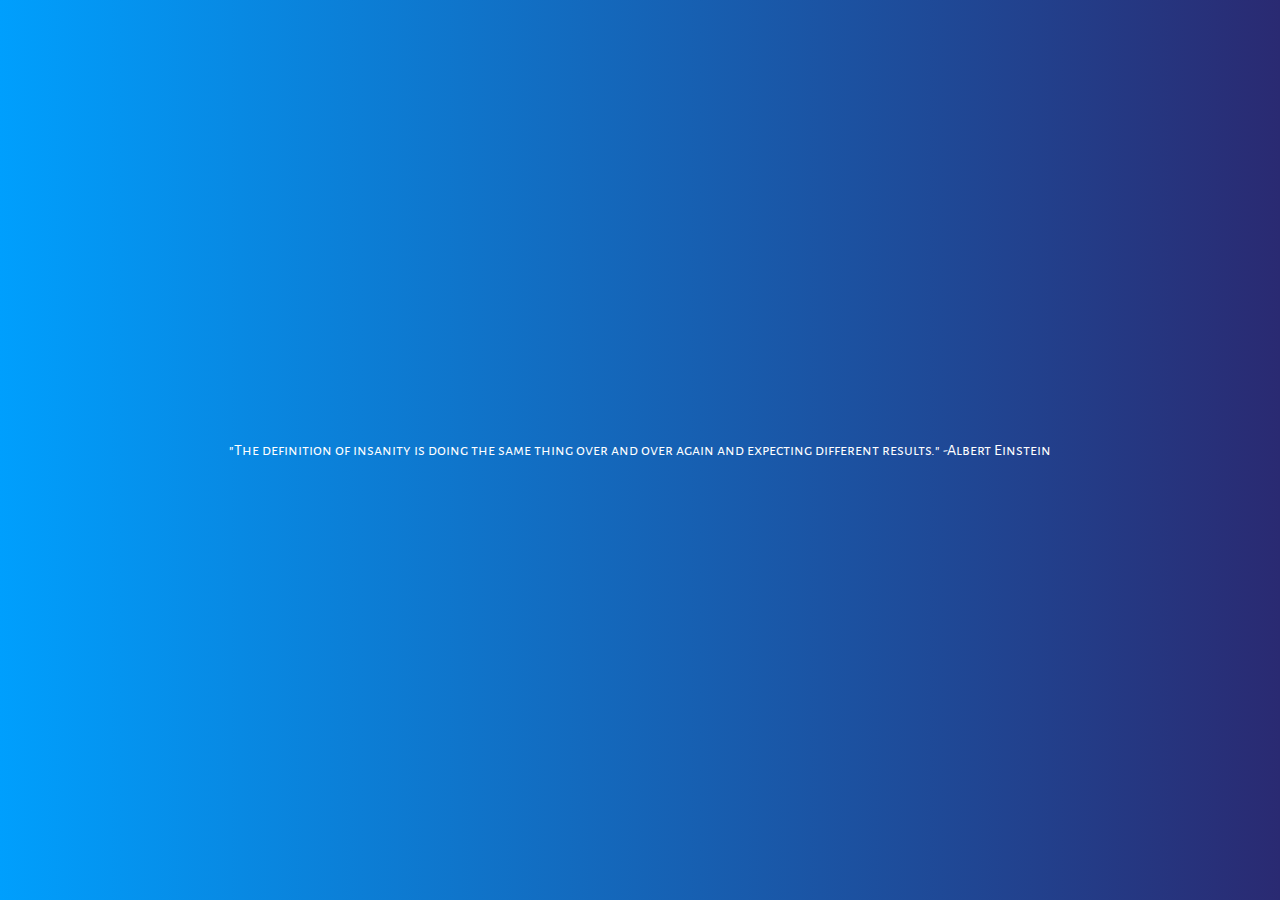
<file: index.html>
<!DOCTYPE html>
<html lang="en">
<head>
    <meta charset="UTF-8">
    <meta name="viewport" content="width=device-width, initial-scale=1.0">
    <link rel="stylesheet" href="style.css">
    <link href="https://fonts.googleapis.com/css2?family=Alegreya+Sans+SC&family=Source+Sans+Pro&display=swap" rel="stylesheet">
    <link rel="icon" href="/icons/favicon.ico" type="image" sizes="16x16">
    <meta name="description" content="Goh Hong Rui has always been energetic when doing what he is passionate about. This is why he devotes much of his time, especially recently, to learning many IT related things.">
    <title>Welcome</title>
</head>
<body>
    <main>
        <a id="Quote">"The definition of insanity is doing the same thing over and over again and expecting different results." -Albert Einstein</a>
    </main>
    <script>
        document.getElementById("Quote").addEventListener("click",(e)=>{
            document.getElementById("Quote").className += "Contracting"
            setTimeout(function(){
                document.location.href="main.html"
            },750)
        })
    </script>
</body>
</html>
</file>
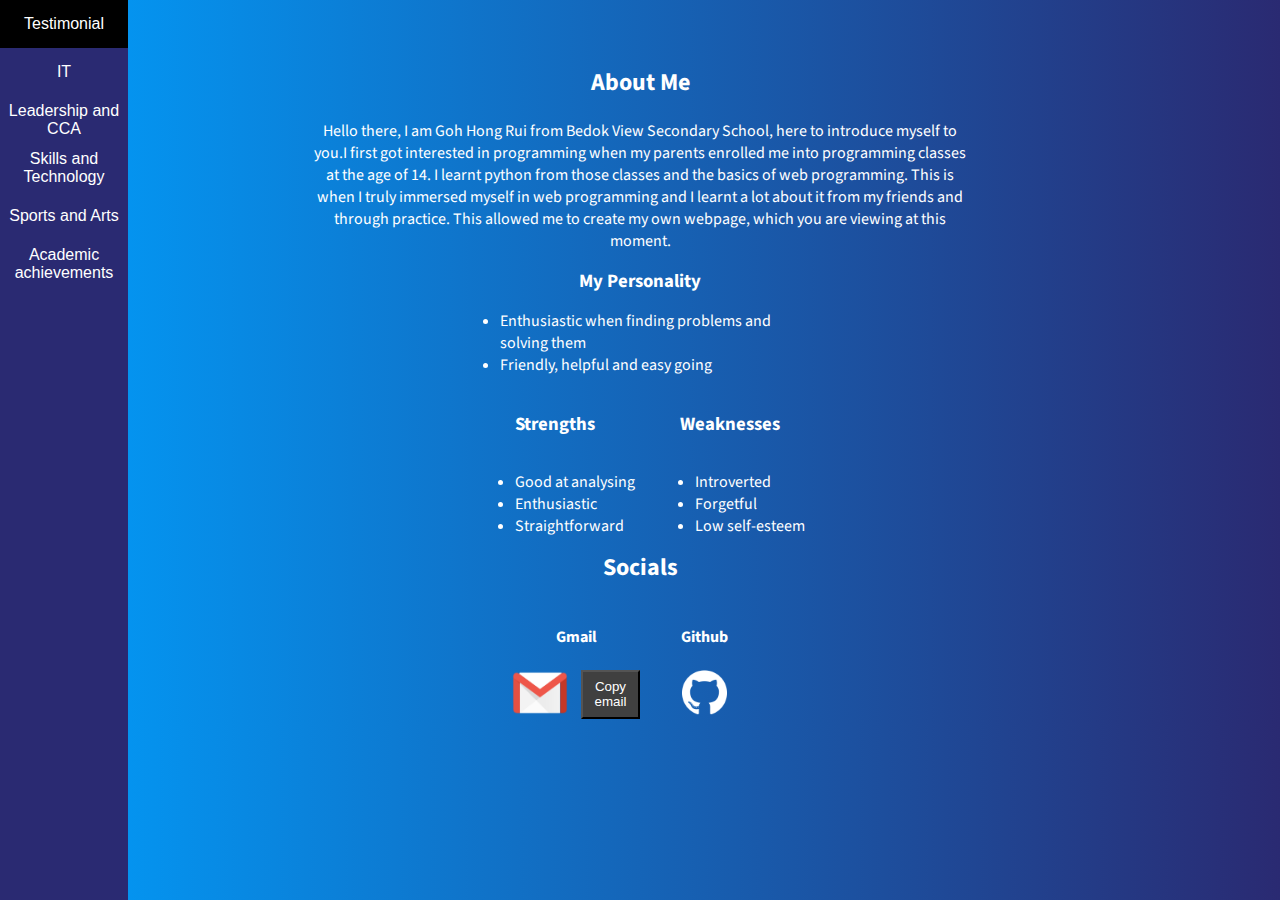
<file: main.html>
<!DOCTYPE html>
<html lang="en">
<head>
    <meta charset="UTF-8">
    <meta name="viewport" content="width=device-width, initial-scale=1.0">
    <link rel="stylesheet" href="main.css">
    <link href="https://fonts.googleapis.com/css2?family=Alegreya+Sans+SC&family=Source+Sans+Pro&display=swap" rel="stylesheet">
    
    <link rel="icon" href="/icons/favicon.ico" type="image" sizes="16x16">
    <link rel="stylesheet" href="navbar.css">
    <title>About Me</title>
</head>
<body>
    <nav id="navbar">
        <ul class="navbar-nav">
            <li class="nav-item">
                <a href="/Testimonial.pdf" class="nav-link" target=_blank id="Testimonial"><span class="z">Testimonial</span></a>
            </li>
            <li class="nav-item">
                <a href="IT/Projects.html" class="nav-link" id="Projects"><span class="z">IT</span></a>
            </li>
            <li class="nav-item">
                <a href="Leadership and CCA/Leadership.html" class="nav-link" id="Leadership">Leadership and CCA</a>
            </li>
            <li class="nav-item">
                <a href="skills.html" class="nav-link" id="Skills">Skills and Technology</a>
            </li>
            <li class="nav-item">
                <a href="The Arts/arts.html" class="nav-link" id="Arts"><span class="z">Sports and Arts</span></a>
            </li>
            <li class="nav-item">
                <a class="nav-link" href="Academics/Academics.html">Academic achievements</a>
            </li>
        </ul>
    </nav>
    <main id="content">
        <section id="About">
            <header>
                <h2 id="AboutH2">About Me</h2>
            </header>
            <p id="biography">Hello there, I am Goh Hong Rui from Bedok View Secondary School, here to introduce myself to you.I first got interested in programming when my parents enrolled me into programming classes at the age of 14. I learnt python from those classes and the basics of web programming. This is when I truly immersed myself in web programming and I learnt a lot about it from my friends and through practice. This allowed me to create my own webpage, which you are viewing at this moment.</p>
        </section>
        <section id="AboutMe">
            <header class="SectionHeaders">
                <h3 id="Intro">My Personality</h3>
            </header>
            <ul>
                <li class="Personalities">Enthusiastic when finding problems and solving them</li>
                <li class="Personalities">Friendly, helpful and easy going</li>
            </ul>
            <div id="PersonalityDivDiv">
                <div class="personalityDiv Left" id="ProDiv">
                    <h3 id="Pros">Strengths</h3>
                    <ul>
                        <li class="Pros">Good at analysing</li>
                        <li class="Pros">Enthusiastic</li>
                        <li class="Pros">Straightforward</li>
                    </ul>
                </div>
                <div class="personalityDiv Right" id="ConDiv">
                    <h3 id="Cons">Weaknesses</h3>
                    <ul>
                        <li class="Cons">Introverted</li>
                        <li class="Cons">Forgetful</li>
                        <li class="Cons">Low self-esteem</li>
                    </ul>
                </div>
            </div>
        </section>
    </main>
    <br>
    <section id="SocialSection">
        <h2 id="Socials">Socials</h2>
        <div id="SocialDiv1">
            <div id="SocialDiv2" class="A">
                <h4 id="GmailHeader">Gmail</h4>
                <div id="SocialDiv1">
                    <a href="mailto:gohhongrui@gmail.com" class="socialLink Social" id="GmailLink"><img src="/icons/Gmail logo.png" alt="Gmail" class="Gmail Socials" id="Gmaillogo"></a>
                    <button onclick="CopyText()" class="Gmail Social middle" id="CopyTextButton">Copy email</button>
                </div>
            </div>
            <div id="SocialDiv2">
                <h4 id="githubHeader">Github</h4>
                <a href="https://github.com/IAmSmolBoy" target=_blank class="socialLink Social" id="GithubLink"><img src="/icons/Github logo.png" alt="Github" class="Socials" id="Githublogo"></a>
            </div>
        </div>
    </section>




    <script>
        // Socials logo onlick, socials info pop up
        const DiscordLogo = document.getElementById("discordlogo")
        const GithubLogo = document.getElementById("Githublogo")
        
        
        
        // Copy text code
        function CopyText(){
            navigator.clipboard.writeText("gohhongrui@gmail.com")
        }
    </script>
</body>
</html>
</file>
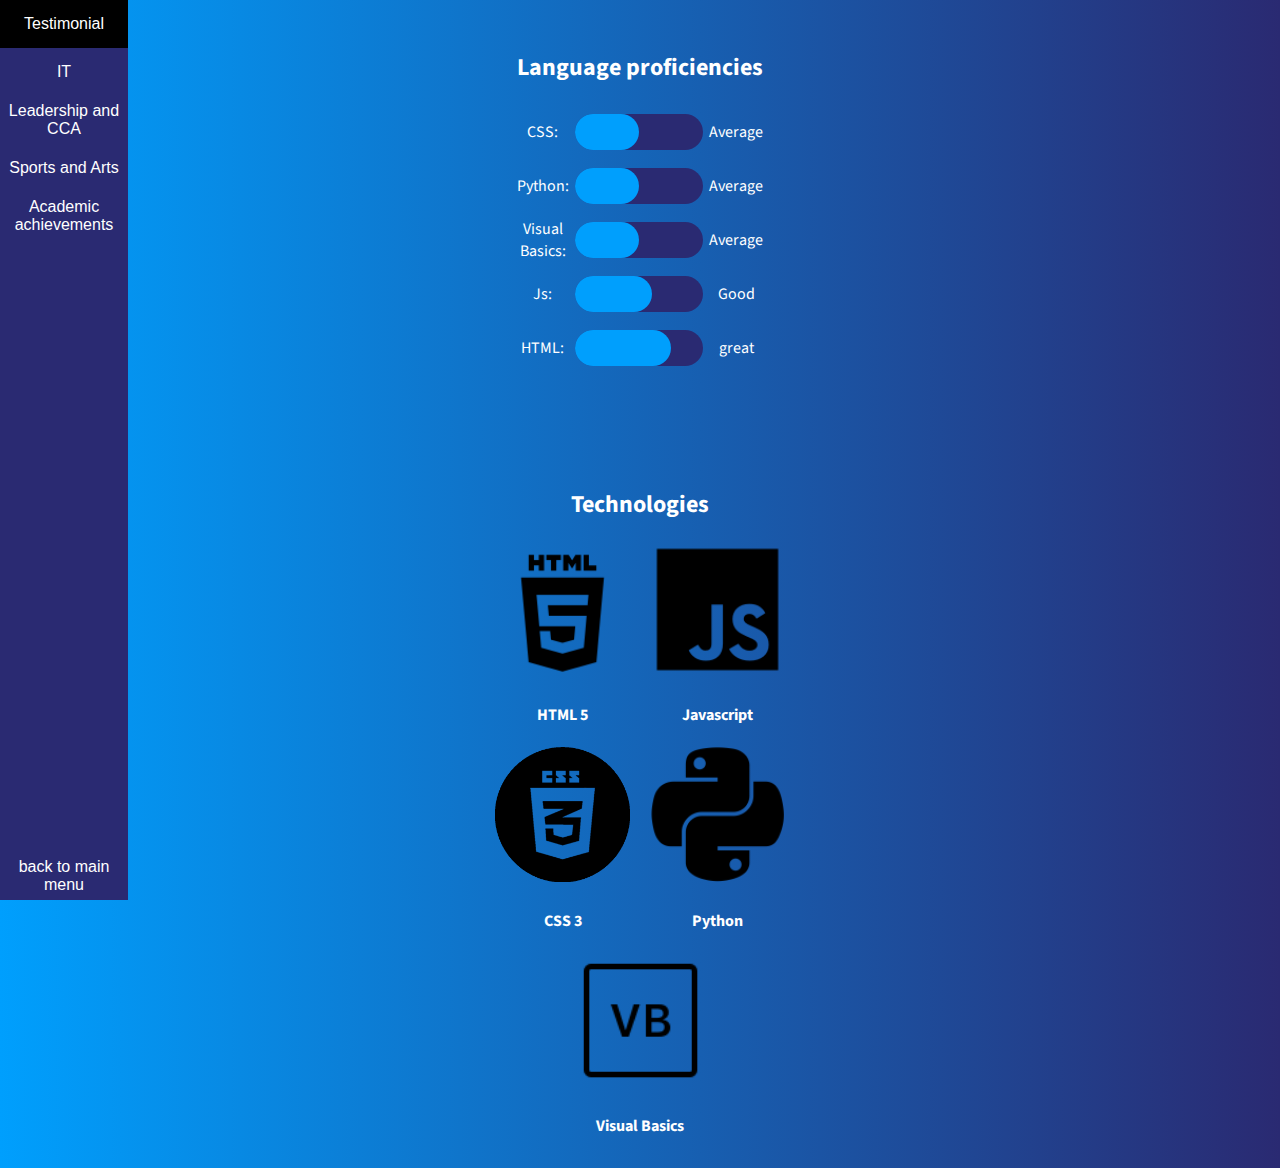
<file: skills.html>
<!DOCTYPE html>
<html lang="en">
<head>
    <meta charset="UTF-8">
    <meta name="viewport" content="width=device-width, initial-scale=1.0">
    <title>Skills and Technologies</title>
    <link rel="stylesheet" href="skills.css">
    <link rel="stylesheet" href="navbar.css">
    <link href="https://fonts.googleapis.com/css2?family=Source+Sans+Pro&display=swap" rel="stylesheet">
    <link rel="icon" href="/icons/favicon.ico" type="image" sizes="16x16">
</head>
<body>
    <nav id="navbar">
        <ul class="navbar-nav">
            <li class="nav-item">
                <a href="/Testimonial.pdf" class="nav-link" target=_blank id="Testimonial"><span class="z">Testimonial</span></a>
            </li>
            <li class="logo nav-item">
                <a class="nav-link" href="index.html"><span class="link-text">Hong Rui</span><strong>></strong></a>
            </li>
            <li class="nav-item">
                <a href="IT/Projects.html" class="nav-link" id="Projects"><span class="z">IT</span></a>
            </li>
            <li class="nav-item">
                <a href="Leadership and CCA/Leadership.html" class="nav-link" id="Leadership">Leadership and CCA</a>
            </li>
            <li class="nav-item">
                <a href="The Arts/arts.html" class="nav-link" id="Arts"><span class="z">Sports and Arts</span></a>
            </li>
            <li class="nav-item">
                <a class="nav-link" href="Academics/Academics.html">Academic achievements</a>
            </li>
            <li class="nav-item" id="Last">
                <a href="main.html" class="nav-link">back to main menu</a>
            </li>
        </ul>
    </nav>
    <main>
        <br>
        <section class="MeterDiv">
            <header>
                <h2>Language proficiencies</h2>
            </header>
            <div class="flex">
                <div id="flex-column" class="Langs">
                    <label for="CSSMeter" class="CSS Lang">CSS:</label>
                    <label for="pythonMeter" class="python Lang">Python:</label>
                    <label for="VBMeter" class="VB Lang">Visual Basics:</label>
                    <label for="JsMeter" class="Js Lang">Js:</label>
                    <label for="HTMLMeter" class="HTML Lang">HTML:</label>
                </div>
                <div id="flex-column">
                    <progress max=100 min=0 value=50 id="CSSMeter" class="Meter CSS">
                        <div pseudo="-webkit-progress-inner-element">
                            <div pseudo="-webkit-progress-value" style="width:80%"></div>
                        </div>
                    </progress>
                    <progress max=100 min=0 value=50 id="pythonMeter" class="Meter python">
                        <div pseudo="-webkit-progress-inner-element">
                            <div pseudo="-webkit-progress-value" style="width:80%"></div>
                        </div>
                    </progress>
                    <progress max=100 min=0 value=50 id="VBmeter" class="Meter VB">
                        <div pseudo="-webkit-progress-inner-element">
                            <div pseudo="-webkit-progress-value" style="width:80%"></div>
                        </div>
                    </progress>
                    <progress max=100 min=0 value=60 id="JsMeter" class="Meter Js">
                        <div pseudo="-webkit-progress-inner-element">
                            <div pseudo="-webkit-progress-value" style="width:80%"></div>
                        </div>
                    </progress>
                    <progress max=100 min=0 value=75 id="HTMLmeter" class="Meter HTML">
                        <div pseudo="-webkit-progress-inner-element">
                            <div pseudo="-webkit-progress-value" style="width:80%"></div>
                        </div>
                    </progress>
                </div>
                <div id="flex-column" class="percents">
                    <label for="CSSMeter" class="Percentage">Average</label>
                    <label for="pythonMeter" class="Percentage">Average</label>
                    <label for="VBMeter" class="Percentage">Average</label>
                    <label for="JsMeter" class="Percentage">Good</label>
                    <label for="HTMLMeter" class="Percentage">great</label>
                </div>
            </div>
        </section>
        <br>
        <section>
            <header>
                <h2 class="TechnologyHeader">Technologies</h2>
            </header>
            <div class="Technologies">
                <div class="TechInfo TechInfoLeft">
                    <img src="/icons/HTML 5.png" alt="HTML 5" class="icons">
                    <h4 class="TechName">HTML 5</h4>
                </div>
                <div class="TechInfo TechInfoRight">
                    <img src="/icons/Javascript.png" alt="Javascript" class="icons">
                    <h4 class="TechName">Javascript</h4>
                </div>
            </div>
            <div class="Technologies">
                <div class="TechInfo TechInfoLeft">
                    <img src="/icons/css3_icon.png" alt="CSS 3" class="icons">
                    <h4 class="TechName">CSS 3</h4>
                </div>
                <div class="TechInfo TechInfoRight">
                    <img src="/icons/Python.png" alt="Python" class="icons">
                    <h4 class="TechName">Python</h4>
                </div>
            </div>
            <div class="Technologies">
                <div class="TechInfo TechInfoMiddle">
                    <img src="/icons/VB.png" alt="Visual Basic" class="icons">
                    <h4 class="TechName">Visual Basics</h4>
                </div>
            </div>
        </section>
    </main>
</body>
</html>
</file>
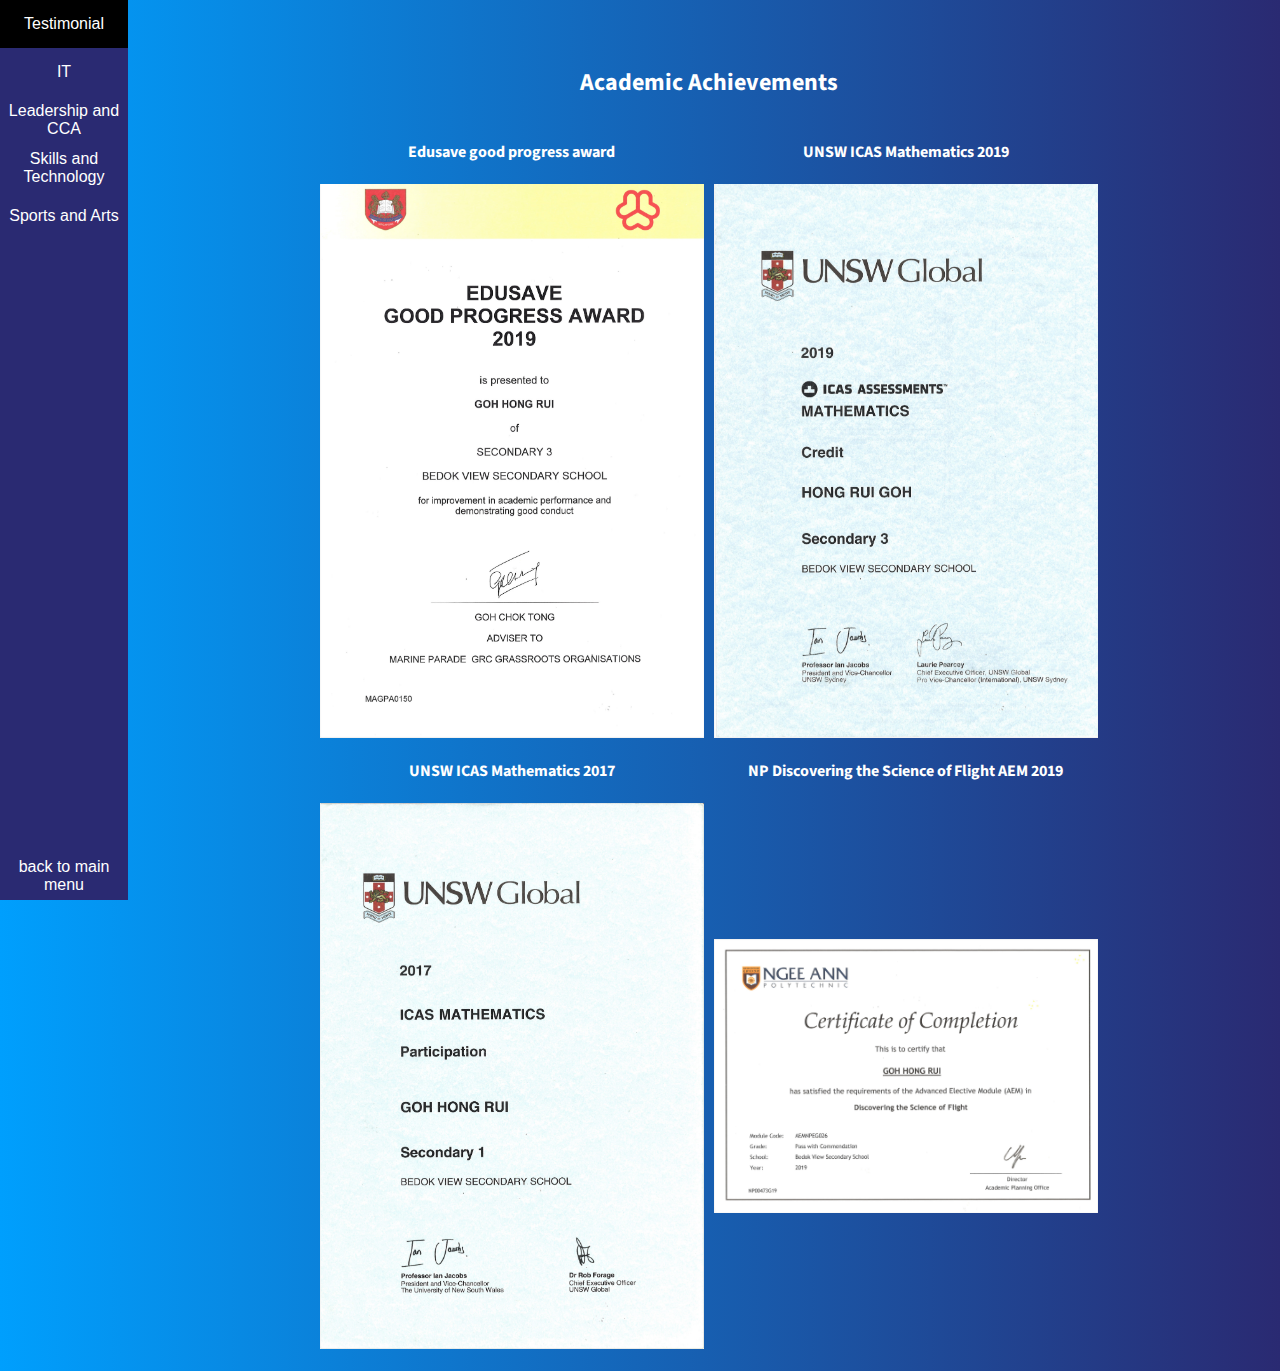
<file: Academics/Academics.html>
<!DOCTYPE html>
<html lang="en">
<head>
    <meta charset="UTF-8">
    <meta name="viewport" content="width=device-width, initial-scale=1.0">
    <link rel="stylesheet" href="Academics.css">
    <link rel="stylesheet" href="../navbar.css">
    <link href="https://fonts.googleapis.com/css2?family=Alegreya+Sans+SC&family=Source+Sans+Pro&display=swap" rel="stylesheet">
    <link rel="icon" href="/icons/favicon.ico" type="image" sizes="16x16">
    <title>Academic Achievements</title>
</head>
<body>
    <nav id="navbar">
        <ul class="navbar-nav">
            <li class="nav-item">
                <a href="/Testimonial.pdf" class="nav-link" target=_blank id="Testimonial"><span class="z">Testimonial</span></a>
            </li>
            <li class="logo nav-item">
                <a class="nav-link" href="../index.html"><span class="link-text">Hong Rui</span><strong>></strong></a>
            </li>
            <li class="nav-item">
                <a href="../IT/Projects.html" class="nav-link" id="Projects"><span class="z">IT</span></a>
            </li>
            <li class="nav-item">
                <a href="../Leadership and CCA/Leadership.html" class="nav-link" id="Leadership">Leadership and CCA</a>
            </li>
            <li class="nav-item">
                <a href="../skills.html" class="nav-link" id="Skills">Skills and Technology</a>
            </li>
            <li class="nav-item">
                <a href="../The Arts/arts.html" class="nav-link" id="Arts"><span class="z">Sports and Arts</span></a>
            </li>
            <li class="nav-item" id="Last">
                <a href="../main.html" class="nav-link">back to main menu</a>
            </li>
        </ul>
    </nav>
    <main id="Academics">
        <section id="CertificateSection">
            <header class="SectionHeaders">
                <h2>Academic Achievements</h2>
            </header>
            <div class="Flex">
                <h4 class="AchievementSummary Left">Edusave good progress award</h4>
                <h4 class="AchievementSummary">UNSW ICAS Mathematics 2019</h4>
            </div>
            <div class="Flex">
                <img src="EDUSAVE GOOD PROGRESS AWARD 2019.jpg" alt="Cert" class="Left Certs">
                <img src="UNSW-ICAS ASSESSMENTS MATHEMATICS 2019.jpg" alt="Cert" class="AcademicCerts Certs">
            </div>
            <div class="Flex">
                <h4 class="AchievementSummary Left">UNSW ICAS Mathematics 2017</h4>
                <h4 class="AchievementSummary">NP Discovering the Science of Flight AEM 2019</h4>
            </div>
            <div class="Flex">
                <img src="UNSW-ICAS ASSESSMENTS MATHEMATICS 2017.jpg" alt="Cert" class="Left AcademicCerts Certs">
                <img src="NAP Discovering the Science of Flight.jpg" alt="Cert" class="AcademicCerts Certs a">
            </div>
            <div class="Flex">
            </div>
            <div class="Flex">
            </div>
        </section>
        <br>
    </main>
</body>
</html>
</file>
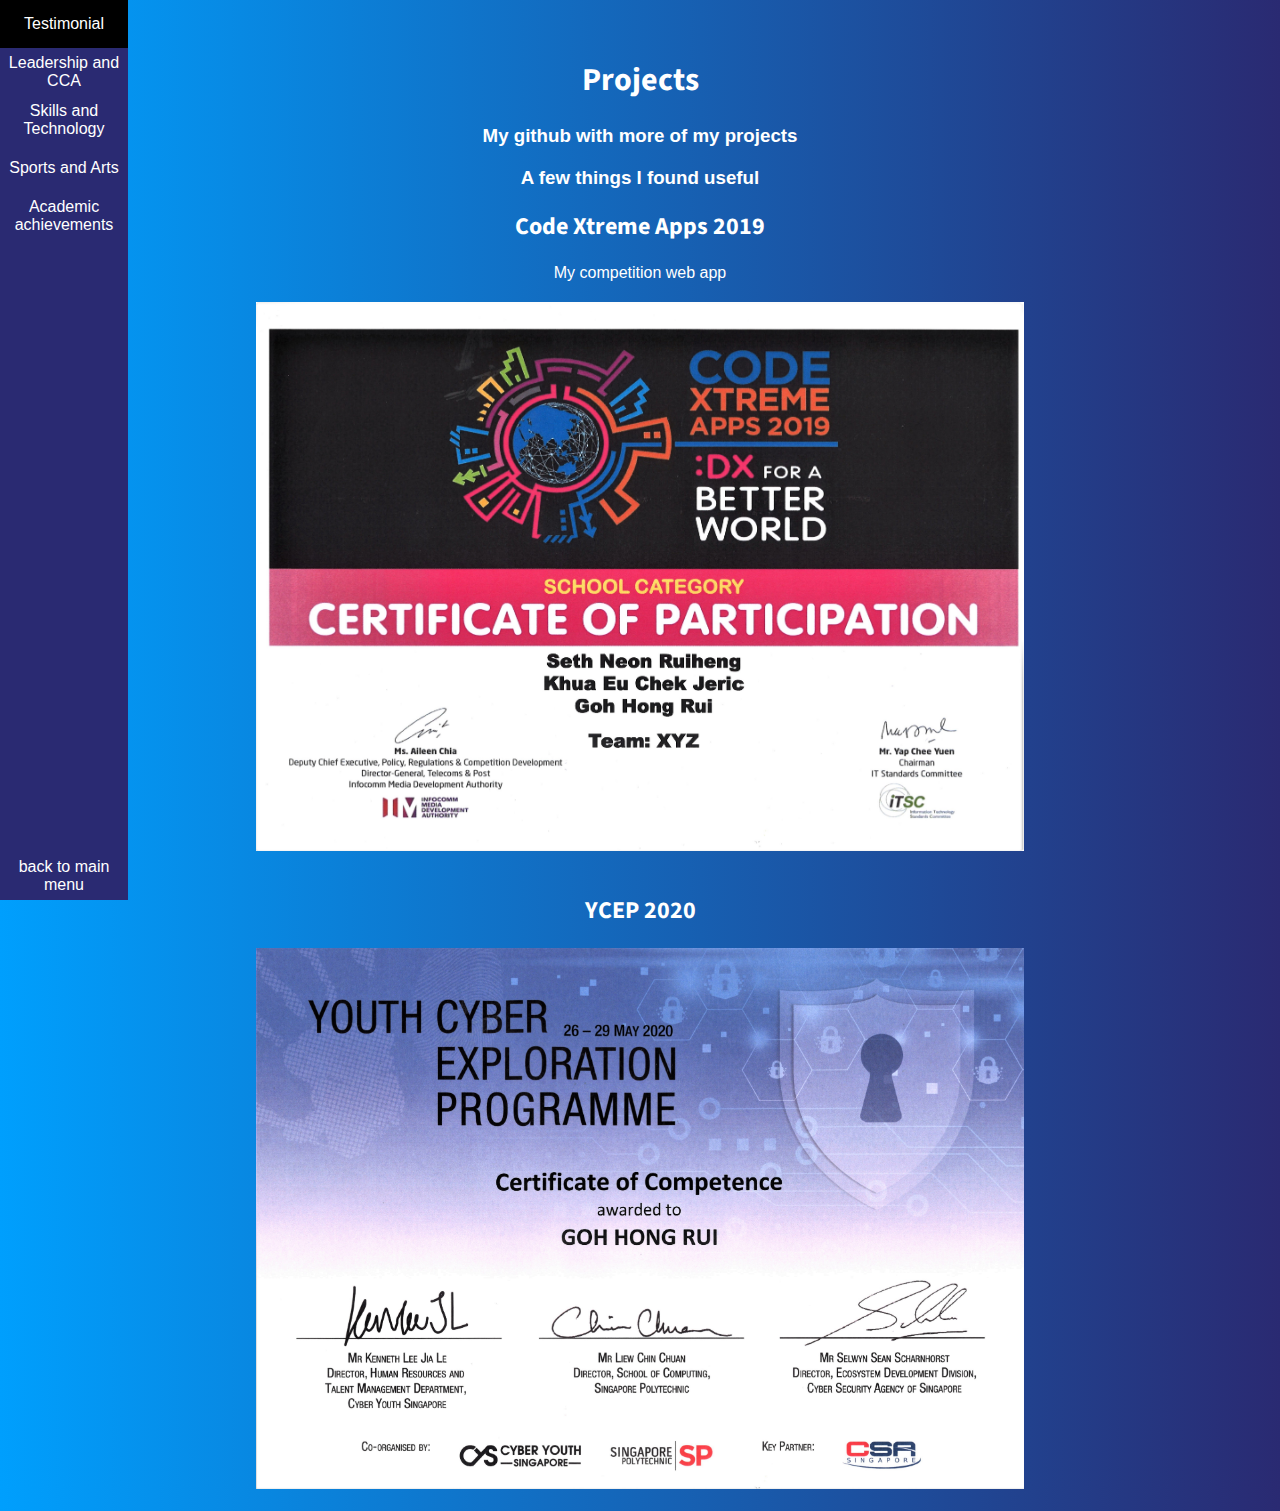
<file: IT/Projects.html>
<!DOCTYPE html>
<html lang="en">
<head>
    <meta charset="UTF-8">
    <meta name="viewport" content="width=device-width, initial-scale=1.0">
    <link rel="stylesheet" href="Projects.css">
    <link rel="stylesheet" href="../navbar.css">
    <link href="https://fonts.googleapis.com/css2?family=Alegreya+Sans+SC&family=Source+Sans+Pro&display=swap" rel="stylesheet">
    <link rel="icon" href="/icons/favicon.ico" type="image" sizes="16x16">
    <title>IT</title>
</head>
<body>
    <nav id="navbar">
        <ul class="navbar-nav">
            <li class="nav-item">
                <a href="../Testimonial.pdf" class="nav-link" target=_blank id="Testimonial"><span class="z">Testimonial</span></a>
            </li>
            <li class="logo nav-item">
                <a class="nav-link" href="index.html"><span class="link-text">Hong Rui</span><strong>></strong></a>
            </li>
            <li class="nav-item">
                <a href="../Leadership and CCA/Leadership.html" class="nav-link" id="Leadership">Leadership and CCA</a>
            </li>
            <li class="nav-item">
                <a href="../skills.html" class="nav-link" id="Skills">Skills and Technology</a>
            </li>
            <li class="nav-item">
                <a href="../The Arts/arts.html" class="nav-link" id="Arts"><span class="z">Sports and Arts</span></a>
            </li>
            <li class="nav-item">
                <a class="nav-link" href="../Academics/Academics.html">Academic achievements</a>
            </li>
            <li class="nav-item" id="Last">
                <a href="../main.html" class="nav-link">back to main menu</a>
            </li>
        </ul>
    </nav>
    <main>
        <header class="SectionHeaders">
            <h1>Projects</h1>
        </header>
        <ol>
            <li class="projectlists"><a target=_blank href="https://github.com/IAmSmolBoy" class="Projects"><h3>My github with more of my projects</h3></a></li>
            <li class="projectlists"><a href="https://usefulstuff.netlify.app" target="_blank" class="Projects"><h3>A few things I found useful</h3></a></li>
            <li class="projectlists">
                <h2>Code Xtreme Apps 2019</h2>
                <a target=_blank href="https://xyz-hackathon.herokuapp.com/index.html" class="Projects"></h3>My competition web app</h3></a>
                <img class="HorizontalCerts Projects" src="CODE XTREME APPS 2019.jpg" alt="Hackathon Certificate">
            </li>
            <br>
            <li class="projectlists">
                <h2>YCEP 2020</h2>
                <img src="Youth Cyber Exploration Program.jpg" alt="YCEP 2020" class="HorizontalCerts Projects">
            </li>
        </ol>
        <br>
    </main>
</body>
</html>
</file>
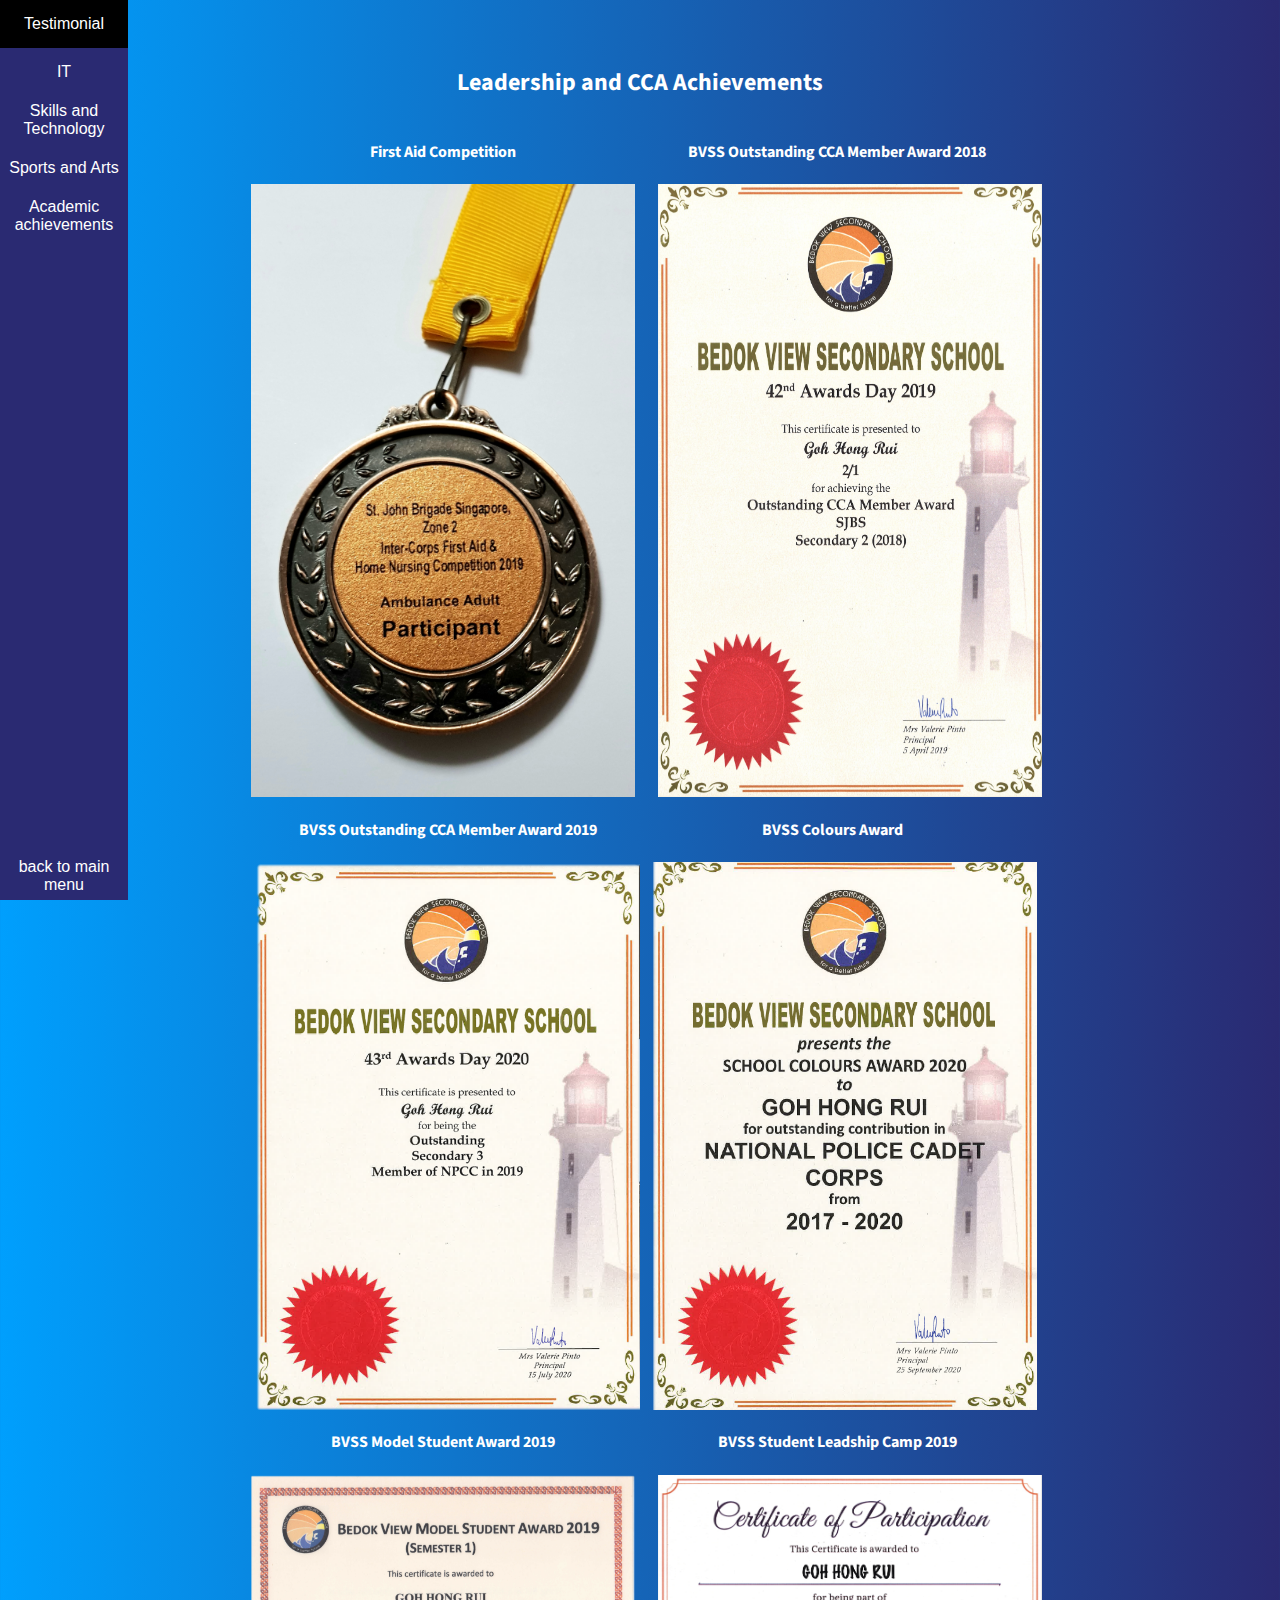
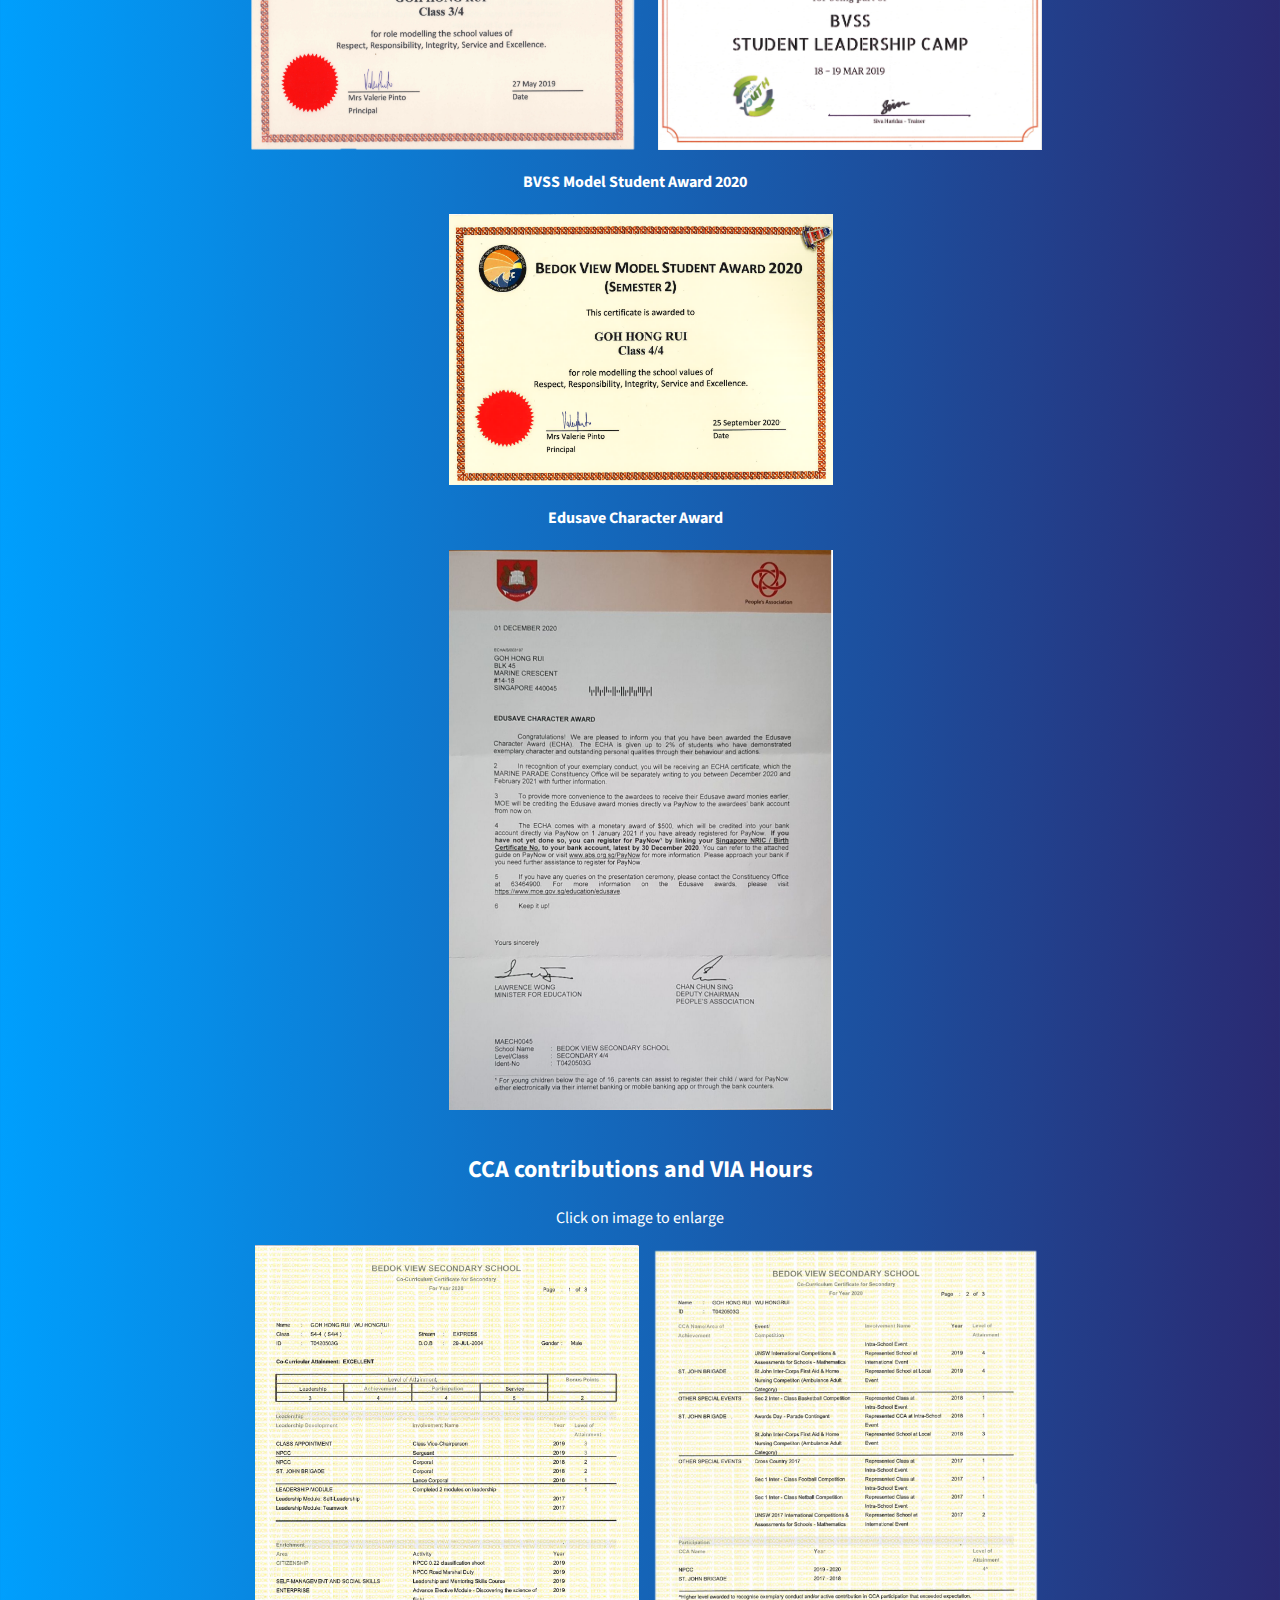
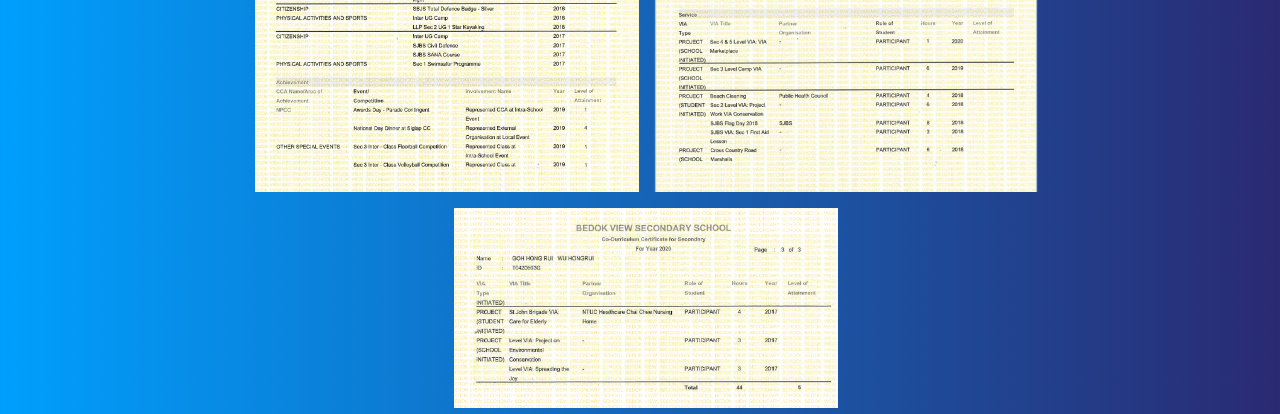
<file: Leadership and CCA/Leadership.html>
<!DOCTYPE html>
<html lang="en">
<head>
    <meta charset="UTF-8">
    <meta name="viewport" content="width=device-width, initial-scale=1.0">
    <link rel="stylesheet" href="Leadership.css">
    <link rel="stylesheet" href="../navbar.css">
    <link href="https://fonts.googleapis.com/css2?family=Alegreya+Sans+SC&family=Source+Sans+Pro&display=swap" rel="stylesheet">
    <link rel="icon" href="/icons/favicon.ico" type="image" sizes="16x16">
    <title>Leadership and CCA</title>
</head>
<body>
    <nav id="navbar">
        <ul class="navbar-nav">
            <li class="nav-item">
                <a href="/Testimonial.pdf" class="nav-link" target=_blank id="Testimonial"><span class="z">Testimonial</span></a>
            </li>
            <li class="logo nav-item">
                <a class="nav-link" href="../index.html"><span class="link-text">Hong Rui</span><strong>></strong></a>
            </li>
            <li class="nav-item">
                <a href="../IT/Projects.html" class="nav-link" id="Projects"><span class="z">IT</span></a>
            </li>
            <li class="nav-item">
                <a href="../skills.html" class="nav-link" id="Skills">Skills and Technology</a>
            </li>
            <li class="nav-item">
                <a href="../The Arts/arts.html" class="nav-link" id="Arts"><span class="z">Sports and Arts</span></a>
            </li>
            <li class="nav-item">
                <a class="nav-link" href="../Academics/Academics.html">Academic achievements</a>
            </li>
            <li class="nav-item" id="Last">
                <a href="../main.html" class="nav-link">back to main menu</a>
            </li>
        </ul>
    </nav>
    <main>
        <header class="SectionHeaders">
            <h2>Leadership and CCA Achievements</h2>
        </header>
        <section id="LeadershipSection">
            <div class="flex">
                <h4 class="AchievementSummary Left">First Aid Competition</h4>
                <h4 class="AchievementSummary">BVSS Outstanding CCA Member Award 2018</h4>
            </div>
            <div class="flex">
                <img src="FA Comp.jpg" alt="Cert" class="Left Certs">
                <img src="BVSS Outstanding CCA Member Award 2018.jpg" alt="Cert" class="Certs">
            </div>
            <div class="flex">
                <h4 class="AchievementSummary">BVSS Outstanding CCA Member Award 2019</h4>
                <h4 class="AchievementSummary">BVSS Colours Award</h4>
            </div>
            <div class="flex">
                <img src="BVSS Outstanding CCA Member Award 2019.png" alt="Cert" class="Certs">
                <img src="BVSS Colours Award.png" alt="Cert" class="Certs">
            </div>
            <div class="flex">
                <h4 class="AchievementSummary Left">BVSS Model Student Award 2019</h4>
                <h4 class="AchievementSummary">BVSS Student Leadship Camp 2019</h4>
            </div>
            <div class="flex">
                <img src="BVSS Model Student Award 2019.png" alt="Cert" class="Left Certs">
                <img src="BVSS Student Leadship Camp.jpg" alt="Cert" class="Certs">
            </div>
            <div class="flex">
                <h4 class="AchievementSummary Left">BVSS Model Student Award 2020</h4>
            </div>
            <div class="flex">
                <img src="BVSS Model Student Award 2020.png" alt="Cert" class="Left Certs">
            </div>
            <div class="flex">
                <h4 class="AchievementSummary Left">Edusave Character Award</h4>
            </div>
            <div class="flex">
                <img src="Character Certificate.jpg" alt="Cert" class="Left Certs">
            </div>
        </section>
        <br>
        <section id="CCAPointsSection">
            <h2 id="CCAPoints">CCA contributions and VIA Hours</h2>
            <p id="Instruction">Click on image to enlarge</p>
            <div class="Flex">
                    <img onclick="SizeUp()" src="Co-Curriculum Certificate-1.png" alt="CCA" id="CCACert1" class="CCACert Certs">
                    <img onclick="SizeUp()" src="Co-Curriculum Certificate-2.png" alt="CCA" id="CCACert2" class="CCACert Certs">
            </div>
            <div class="Flex">
                <img onclick="SizeUp()" src="Co-Curriculum Certificate-3.png" alt="CCA" id="CCACert3" class="CCACert Certs">
            </div>
        </section>
    </main>
    <script>
        function SizeUp(){
            if(event.target.classList[2] === "SizeUp"){
                event.target.className = "CCACert Certs"
            }
            else{
                if(document.getElementsByClassName("SizeUp").length > 0){
                    document.getElementsByClassName("SizeUp")[0].className = "CCACert Certs"
                    event.target.className += " SizeUp"
                }
                else{
                    event.target.className += " SizeUp"
                }
            }
        }
    </script>
</body>
</html>
</file>
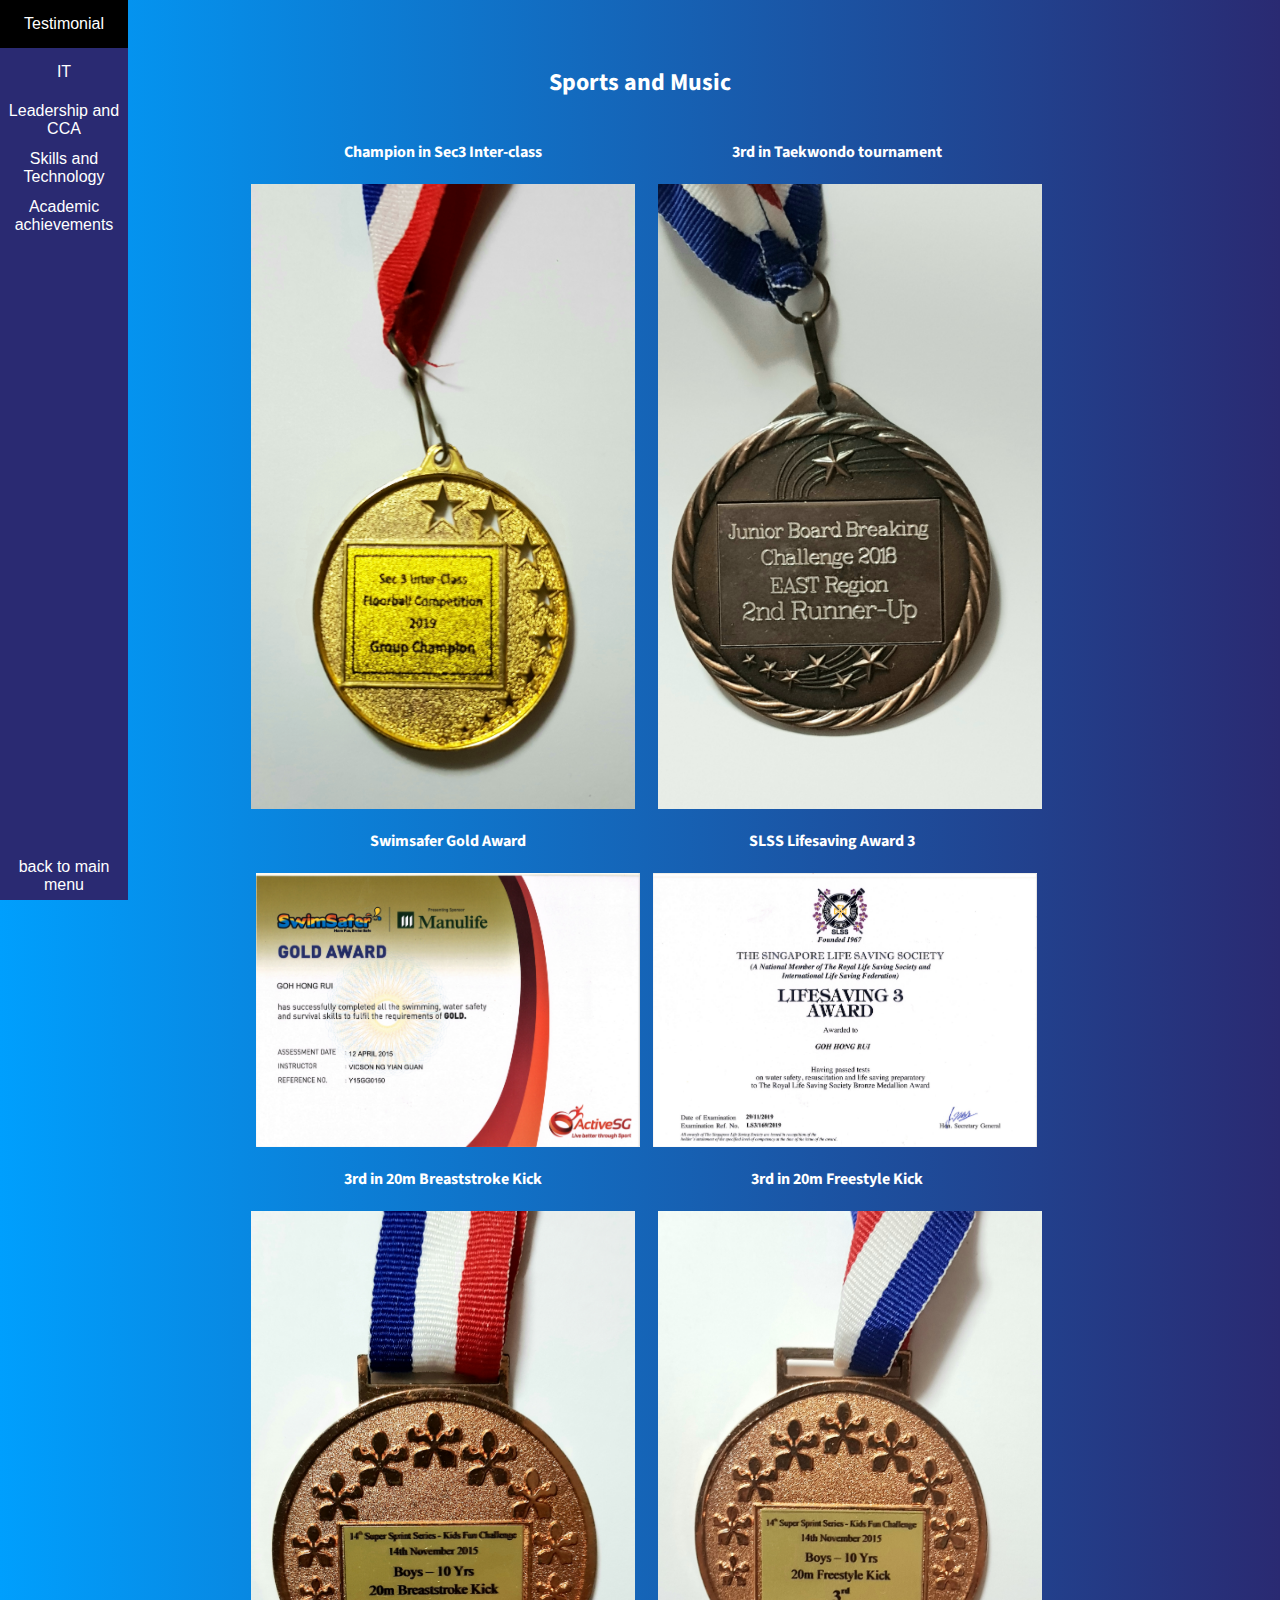
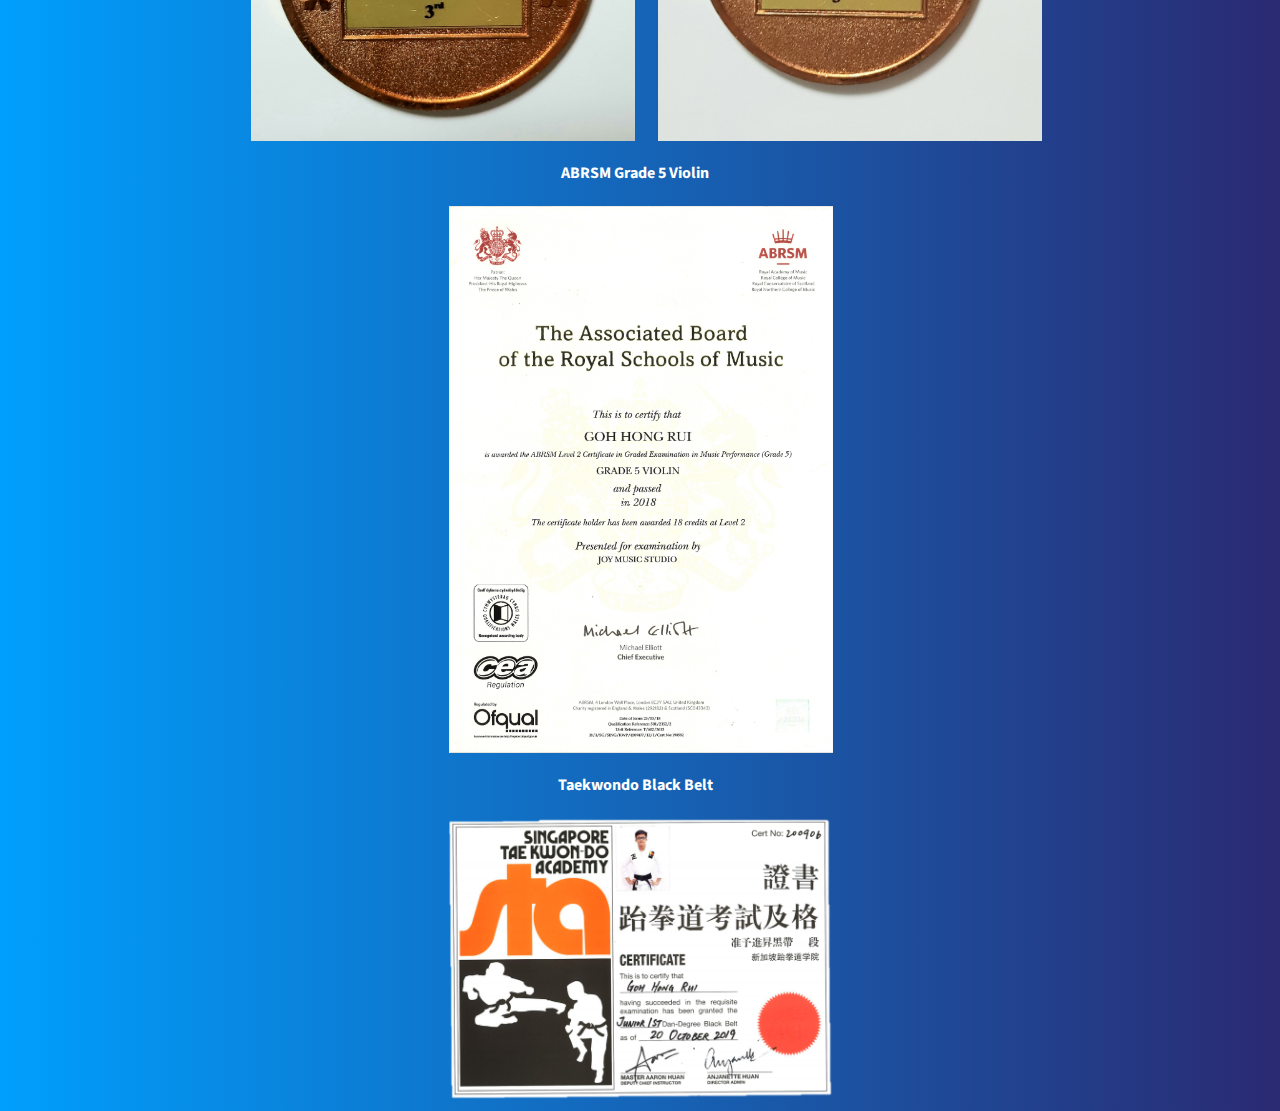
<file: The Arts/arts.html>
<!DOCTYPE html>
<html lang="en">
<head>
    <meta charset="UTF-8">
    <meta name="viewport" content="width=device-width, initial-scale=1.0">
    <link rel="stylesheet" href="../navbar.css">
    <link rel="stylesheet" href="arts.css">
    <link href="https://fonts.googleapis.com/css2?family=Source+Sans+Pro&display=swap" rel="stylesheet">
    <link rel="icon" href="/icons/favicon.ico" type="image" sizes="16x16">
    <title>Sports and Music</title>
</head>
<body>
    <nav id="navbar">
        <ul class="navbar-nav">
            <li class="nav-item">
                <a href="/Testimonial.pdf" class="nav-link" target=_blank id="Testimonial"><span class="z">Testimonial</span></a>
            </li>
            <li class="logo nav-item">
                <a class="nav-link" href="../index.html"><span class="link-text">Hong Rui</span><strong>></strong></a>
            </li>
            <li class="nav-item">
                <a href="../IT/Projects.html" class="nav-link" id="Projects"><span class="z">IT</span></a>
            </li>
            <li class="nav-item">
                <a href="../Leadership and CCA/Leadership.html" class="nav-link" id="Leadership">Leadership and CCA</a>
            </li>
            <li class="nav-item">
                <a href="../skills.html" class="nav-link" id="Skills">Skills and Technology</a>
            </li>
            <li class="nav-item">
                <a class="nav-link" href="../Academics/Academics.html">Academic achievements</a>
            </li>
            <li class="nav-item" id="Last">
                <a href="../main.html" class="nav-link">back to main menu</a>
            </li>
        </ul>
    </nav>
    <main>
        <section id="SportsSection">
            <header class="SectionHeaders">
                <h2>Sports and Music</h2>
            </header>
            <div class="flex">
                <h4 class="AchievementSummary Left">Champion in Sec3 Inter-class</h4>
                <h4 class="AchievementSummary">3rd in Taekwondo tournament</h4>
            </div>
            <div class="flex">
                <img src="Sec 3 Inter-Class Floorball Champion.jpg" alt="Cert" class="Left SportsCerts">
                <img src="Junior Board Breaking Challenge 3rd.jpg" alt="Cert" class="SportsCerts">
            </div>
            <div class="flex">
                <h4 class="AchievementSummary">Swimsafer Gold Award</h4>
                <h4 class="AchievementSummary">SLSS Lifesaving Award 3</h4>
                </div>
                <div class="flex">
                <img src="Swimsafer Gold Award.jpg" alt="Cert" class="SportsCerts">
                <img src="SLSS Lifesaving 3 Award.jpg" alt="Cert" class="SportsCerts">
            </div>
            <div class="flex">
                <h4 class="AchievementSummary Left">3rd in 20m Breaststroke Kick</h4>
                <h4 class="AchievementSummary">3rd in 20m Freestyle Kick</h4>
            </div>
            <div class="flex">
                <img src="Breaststroke Kick 3rd.jpg" alt="Cert" class="Left SportsCerts">
                <img src="Freestyle Kick 3rd.jpg" alt="Cert" class="SportsCerts">
            </div>
            <div class="flex">
                <h4 class="AchievementSummary Left">ABRSM Grade 5 Violin</h4>
            </div>
            <div class="flex">
                <img src="ABRSM Grade 5 Violin certificate.jpg" alt="Cert" class="Left SportsCerts">
            </div>
            <div class="flex">
                <h4 class="AchievementSummary Left">Taekwondo Black Belt</h4>
            </div>
            <div class="flex">
                <img src="Taekwondo Black Belt.png" alt="Cert" class="Left SportsCerts">
            </div>
        </section>
    </main>
    <br>
    <br>
</body>
</html>
</file>
<file: style.css>
@keyframes Contract{
    from{transform: scale(1);}
    to{transform:scale(0.0001);}
}
/* @keyframes Epilepsy {
    0% {color: white;}
    12.5% {color: red;}
    25% {color: orange;}
    37.5% {color: yellow;}
    50% {color: green;}
    62.5% {color: blue}
    75% {color: indigo;}
    82.5% {color: violet;}
    100% {color: white;}
} */



@media only screen and (orientation: portrait){
    main{
        width: 75vw;
    }
}
body{
    background:linear-gradient(to right, #009FFD,#2A2A72);
    object-fit: cover;
    font-family: 'Alegreya Sans SC', sans-serif;
    animation:Expand 0.5s linear;
    text-align:center;
    height: 100vh;
    overflow:hidden;
    color:white;
    margin: 0;
    display: flex;
    align-items: center;
}
main{
    margin: 0 auto;
}
a{
    text-decoration: none;
    color:white;
}
a:hover{
    cursor: pointer;
    text-decoration: underline;
    /* animation: Epilepsy 1s infinite linear; */
}
.Contracting{
    animation: Contract 0.5s linear  infinite forwards;
}
</file>
<file: main.css>
@keyframes Expand{
    from{transform:scale(0.001)}
    to{transform:scale(1)}
}
@media only screen and (orientation:portrait){
    ol{
        list-style: none;
        padding: 0;
    }
    #biography{
        width: 75vw !important;
    }
    main{
        margin: 0 auto !important;
    }
    ul{
        padding: 0;
    }
    #AboutMe > ul > li{
        padding: 0;
        width: 50vw !important;
    }
    .Right > ul{
        padding-left: 10px;
    }
    br{
        height: 1px;
    }
    div#SocialDiv2{
        flex-direction: column;
        width: max-content;
    }
    button{
        width: min-content !important;
    }
    div.A{
        margin-right: 4vw !important;
    }
}






::-webkit-scrollbar{
    width:20px;
}
::-webkit-scrollbar-thumb{
    border-radius: 20px;
    background-color:darkgray;
    transition: 0.5s;
}
::-webkit-scrollbar-thumb:hover{
    border-radius: 20px;
    background-color:gray;
}
::-webkit-scrollbar-track{
    background-color: black;
}






html{
    scroll-behavior: smooth;
}
body{
    background:linear-gradient(to right, #009FFD,#2A2A72);
    object-fit: cover;
    text-align: center;
    animation:Expand 0.5s linear;
    font-family: 'Source Sans Pro', sans-serif;
    color:white;
    position:relative;
    margin: 0;
}
li{
    padding:0;
    margin:0;
    width: max-content;
}
section{
    width: max-content;
    margin-left: auto;
    margin-right: auto;
}
header{
    margin-left: auto;
    margin-right: auto;
    width: max-content;
}
#biography{
    width: 52vw;
}
li{
    text-align: left;

}






#Name{
    width: 50vw;
    top:7vh;
    position: relative;
}
#content{
    top:5vh;
    position: relative; 
    max-width: 78vw;
    margin:auto;
}
#Intro{
    margin: 0;
}
.personalityDiv{
    display: flex;
    flex-direction: column;
    position: relative;
    vertical-align: top;
}
#PersonalityDivDiv{
    display: flex;
    margin-left: auto;
    margin-right: auto;
}
.Projects{
    display: block;
}
.Left{
    margin-right: 10px;
    margin-left: auto;
}
.Right{
    margin-right: auto;
    margin-left: 10px;
}
.Personalities{
    width: 25vw;
    margin: 0 auto;
}









#SocialSection{
    width: max-content;
    margin-left: auto;
    margin-right: auto;
}
img{
    height: 5vh;
}
#SocialDiv1{
    display: flex;
}
#SocialDiv2{
    flex-direction: column;
    width: 10vw;
}
.Socials{
    transition: 0.5s ease;
}
.Socials:hover{
    transform: scale(1.5);
}
#GmailLink{
    margin-right: 0.5vw;
}
button{
    padding-top: 0;
    padding-bottom: 0;
    background: rgb(64, 64, 64);
    color: white;
    transition: 0.5s ease;
    margin-left: 0.5vw;
    width: 5vw;
}
button:hover{
    background: rgb(128, 128, 128);
    color: black;
}
</file>
<file: navbar.css>
@media only screen and (orientation:portrait){
    #navbar{
        width: 100vw !important;
        height: 3rem !important;
        font-size: 9px !important;
    }
    .link-text{
        visibility: visible !important;
        width: min-content !important;
        margin: 0 auto !important;
    }
    strong{
        margin: 0 auto !important;
    }
    .navbar-nav{
        flex-direction: row !important;
        height: 100% !important;
        width: 100vw !important;
    }
    .nav-item{
        height: 100% !important;
    }
    .nav-link{
        align-items: center;
        height: max-content;
        color: white;
        text-decoration: none;
    }
    header{
        margin-top: 30px !important;
    }
}








a{
    text-decoration: none;
    font-family: 'Karla', sans-serif !important;
}
a:hover{
    text-decoration: underline;
}
main{
    width: min-content !important;
    margin-bottom: 10px;
}










#navbar{
    top: 0;
    left: 0;
    width: 7rem;
    height: 100vh;
    position: fixed;
    background-color: #2A2A72;
    transition: 0.5s ease;
    z-index: 1;
}

.nav-link:hover{
    text-decoration: none;
}

.z{
    width: max-content;
    margin: 0 auto;
}

.navbar-nav{
    list-style: none;
    padding: 0;
    margin: 0;
    display: flex;
    flex-direction: column;
    align-items: center;
    height: 100vh;
    width: 100%;
    transition: 0.5s ease;
}

.nav-item{
    width: 100%;
    transition: 0.5s ease;
    text-align: center;
}

#Last{
    position: relative;
    margin-top: auto;
}

#Projects , #Arts{
    width: 100%;
}

.nav-link{
    height: 3rem;
    color: white;
    text-decoration: none;
    display: flex;
    align-items: center;
}

.nav-item:hover{
    background-color: #000000;
    text-align: center;
}

.link-text{
    visibility: hidden;
    width: max-content;
    margin: 0 auto;
}

#navbar:hover{
    width: 8rem;
}

.nav-item:hover{
    cursor: pointer;
}

#navbar:hover .link-text{
    visibility: visible;
}

.logo{
    display: none;
}

strong{
    transition: 0.5s ease;
    margin-left: 1rem;
    margin-right: 1rem;
}

#navbar:hover strong{
    transform: rotate(540deg);
}
</file>
<file: skills.css>
@media (orientation:portrait){
    progress[value]{
        width: 50vw !important;
        height: 6vh;
    }
    label{
        height: 6vh !important;
    }
}








html{
    scroll-behavior: smooth;
}
body{
    background:linear-gradient(to right, #009FFD,#2A2A72);
    object-fit: cover;
    text-align: center;
    font-family: 'Source Sans Pro', sans-serif;
    animation:Expand 0.5s linear;
    color:white;
}
section{
    text-align: center;
}
header{
    width: max-content;
    margin-left: auto;
    margin-right: auto;
}
h2{
    width: max-content;
    text-align: center;
}
main{
    margin-left: auto;
    margin-right: auto;
}









::-webkit-scrollbar{
    width:20px;
}
::-webkit-scrollbar-thumb{
    border-radius: 20px;
    background-color:darkgray;
    transition: 0.5s;
}
::-webkit-scrollbar-thumb:hover{
    border-radius: 20px;
    background-color:gray;
}
::-webkit-scrollbar-track{
    background-color: black;
}










.flex{
    display: flex;
}
.Langs{
    margin-left: auto;
    margin-right: 0.5vw;
}
.percents{
    margin-right: auto;
    margin-left: 0.5vw;
}
#flex-column{
    display: flex;
    flex-direction: column;
    width: min-content;
    align-items: center;
}
.Lang, .Percentage{
    position: relative;
}
label{
    display: flex;
    align-items: center;
    height: 4vh;
    margin: 1vh 0;
}
progress{
    -webkit-appearance: none;
    width: 10vw;
    height:4vh;
    position: relative;
    margin: 1vh 0;
}
::-webkit-progress-bar{
    background-color: #2A2A72;
    border-radius: 20px;
}
::-webkit-progress-value {
    background-color: #009FFD;
    border-radius: 20px;
}










.Technologies{
    position: relative;
    display: flex;
    margin-left: auto;
    margin-right: auto;
}
.TechnologyHeader{
    margin-top: 10vh;
}
.TechInfoRight{
    margin-right: auto;
    margin-left: 10px;
}
.TechInfoLeft{
    margin-left: auto;
    margin-right: 10px;
}
.TechInfoMiddle {
    margin: 0 auto;
}
.TechInfo{
    width: max-content;
}
.icons{
    height: 15vh;
}
</file>
<file: Academics/Academics.css>
@keyframes DropDown{
    0%{transform: translateY(-100px);}
    100%{transform: translateY(0px);}
}
@keyframes MoveLeft{
    from{transform: translateX(1000px);}
    to{transform: translateX(0px);}
}
@media only screen and (orientation:portrait){
    main{
        margin-right: auto !important;
    }
}






::-webkit-scrollbar{
    width:20px;
}
::-webkit-scrollbar-thumb{
    border-radius: 20px;
    background-color:darkgray;
    transition: 0.5s;
}
::-webkit-scrollbar-thumb:hover{
    border-radius: 20px;
    background-color:gray;
}
::-webkit-scrollbar-track{
    background-color: black;
}






html{
    scroll-behavior: smooth;
}
body{
    background:linear-gradient(to right, #009FFD,#2A2A72);
    object-fit: cover;
    text-align: center;
    font-family: 'Source Sans Pro', sans-serif;
    animation:Expand 0.5s linear;
    color:white;
}
main{
    position: relative;
    top: 5vh;
    margin-left: auto;
    margin-right: 12vw;
}






.Certs{
    padding: 0;
    width: 30vw;
}
.Flex{
    display: flex;
    justify-content: center;
    width: 64vw;
}
.Left{
    margin-right: 10px;
}
h4{
    width: 30vw;
}
.a{
    width: 30vw;
    margin: auto 0;
}
</file>
<file: IT/Projects.css>
@keyframes DropDown{
    0%{transform: translateY(-100px);}
    100%{transform: translateY(0px);}
}
@keyframes MoveLeft{
    from{transform: translateX(1000px);}
    to{transform: translateX(0px);}
}






::-webkit-scrollbar{
    width:20px;
}
::-webkit-scrollbar-thumb{
    border-radius: 20px;
    background-color:darkgray;
    transition: 0.5s;
}
::-webkit-scrollbar-thumb:hover{
    border-radius: 20px;
    background-color:gray;
}
::-webkit-scrollbar-track{
    background-color: black;
}






html{
    scroll-behavior: smooth;
}
body{
    background:linear-gradient(to right, #009FFD,#2A2A72);
    object-fit: cover;
    text-align: center;
    font-family: 'Source Sans Pro', sans-serif;
    animation: Expand 0.5s linear;
    color: white;
}
a{
    text-decoration: none;
    color:white;
}
a:hover{
    text-decoration: underline;
}
li , ol{
    padding:0;
    margin:0;
    list-style: none;
}
main{
    position: relative;
    top: 4vh;
    margin-bottom: 0;
    margin-left: auto;
    margin-right: auto;
}







.HorizontalCerts{
    padding:0;
    max-width:60vw;
}
.projectlists{
    width: max-content;
    margin-left: auto;
    margin-right: auto;
}
.Projects{
    display:block;
    margin:auto;
    border: none;
    width: max-content;
}
.projectlists a{
    margin-bottom: 20px;
}
</file>
<file: Leadership and CCA/Leadership.css>
@keyframes DropDown{
    0%{transform: translateY(-100px);}
    100%{transform: translateY(0px);}
}
@keyframes MoveLeft{
    from{transform: translateX(1000px);}
    to{transform: translateX(0px);}
}
@media only screen and (orientation:portrait){
    img.SizeUp{
        transform: scale(2.5);
    }
}






::-webkit-scrollbar{
    width:20px;
}
::-webkit-scrollbar-thumb{
    border-radius: 20px;
    background-color:darkgray;
    transition: 0.5s;
}
::-webkit-scrollbar-thumb:hover{
    border-radius: 20px;
    background-color:gray;
}
::-webkit-scrollbar-track{
    background-color: black;
}






html{
    scroll-behavior: smooth;
}
body{
    background:linear-gradient(to right, #009FFD,#2A2A72);
    object-fit: cover;
    text-align: center;
    font-family: 'Source Sans Pro', sans-serif;
    animation:Expand 0.5s linear;
    color:white;
}
li{
    list-style: none;
}
main{
    position: relative;
    top:5vh;
    margin: auto;
}
img{
    margin-left: 1vw;
    transition:0.5s;
}






.Certs{
    padding:0;
    width: 30vw;
}
#achievements{
    background-color: darkgray;
}
.flex{
    display: flex;
    justify-content: center;
}
h4{
    width: 30vw;
}
.Left{
    margin-right: 10px;
}
.CCACert{
    transition: 0.5s;
}
.SizeUp{
    transform: scale(1.5);
}
#CCAPointsSection div{
    margin-bottom: 10px;
}






.DropDown{
    display: none;
    text-decoration: none;
    transition: 0.5s;
    padding:1vh 1vw;
    color:#009FFD;
}
.DropDown:hover{
    background-color:#009FFD;
    color:#1565B8;
}
div#DropDownMenu{
    animation-fill-mode: forwards;
    position: fixed;
    right:0;
    width: min-content;
    background-color: #1565B8;
}
</file>
<file: The Arts/arts.css>
html{
    scroll-behavior: smooth;
}
body{
    background:linear-gradient(to right, #009FFD,#2A2A72);
    object-fit: cover;
    text-align: center;
    animation:Expand 0.5s linear;
    font-family: 'Source Sans Pro', sans-serif;
    color:white;
    top: 0;
    margin: auto;
}
li{
    list-style: none;
}
main{
    position: relative;
    top:5vh;
    margin-left: auto;
    margin-right: auto;
}
h4{
    width: 30vw;
}
img{
    margin-left: 1vw;
}






::-webkit-scrollbar{
    width:20px;
}
::-webkit-scrollbar-thumb{
    border-radius: 20px;
    background-color:darkgray;
    transition: 0.5s;
}
::-webkit-scrollbar-thumb:hover{
    border-radius: 20px;
    background-color:gray;
}
::-webkit-scrollbar-track{
    background-color: black;
}










.SportsCerts{
    padding:0;
    width: 30vw;
}
.flex{
    display: flex;
    justify-content: center;
    width: 64vw;
}
.Left{
    margin-right: 10px;
}
</file>
